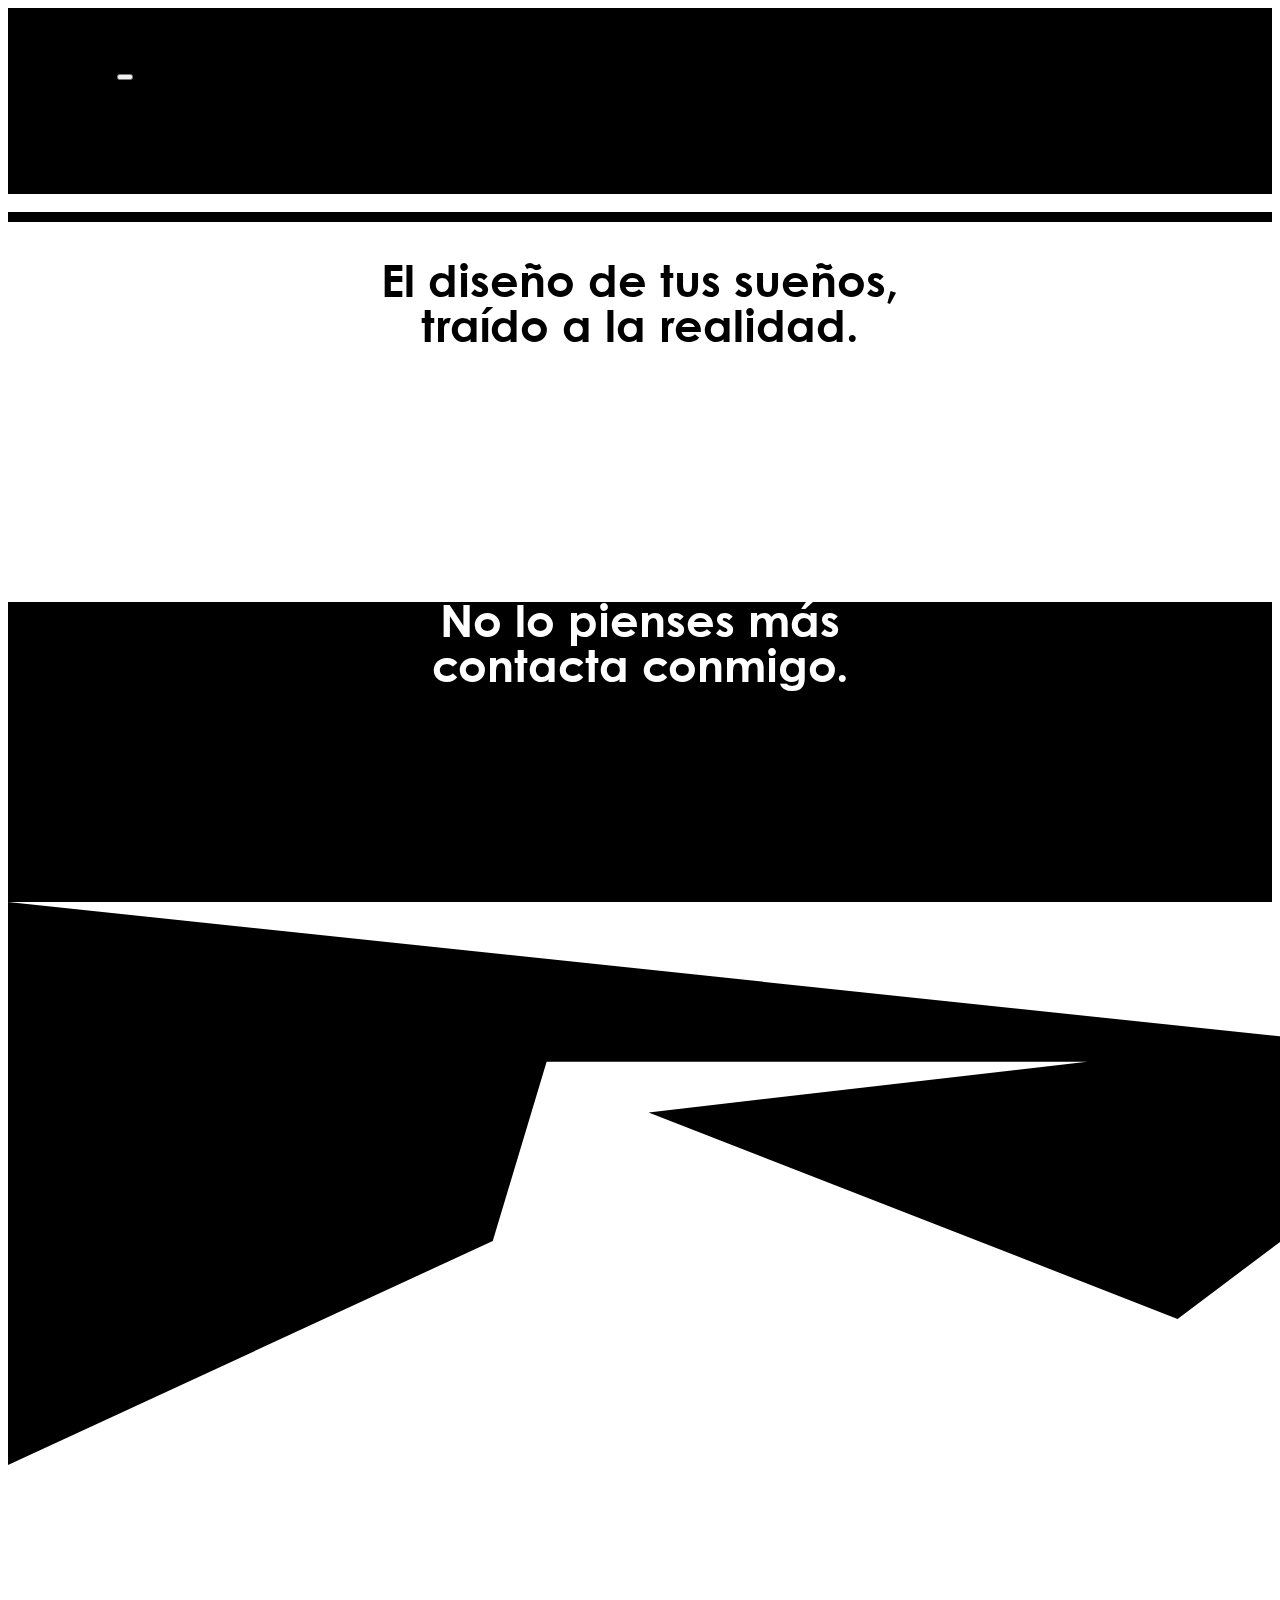
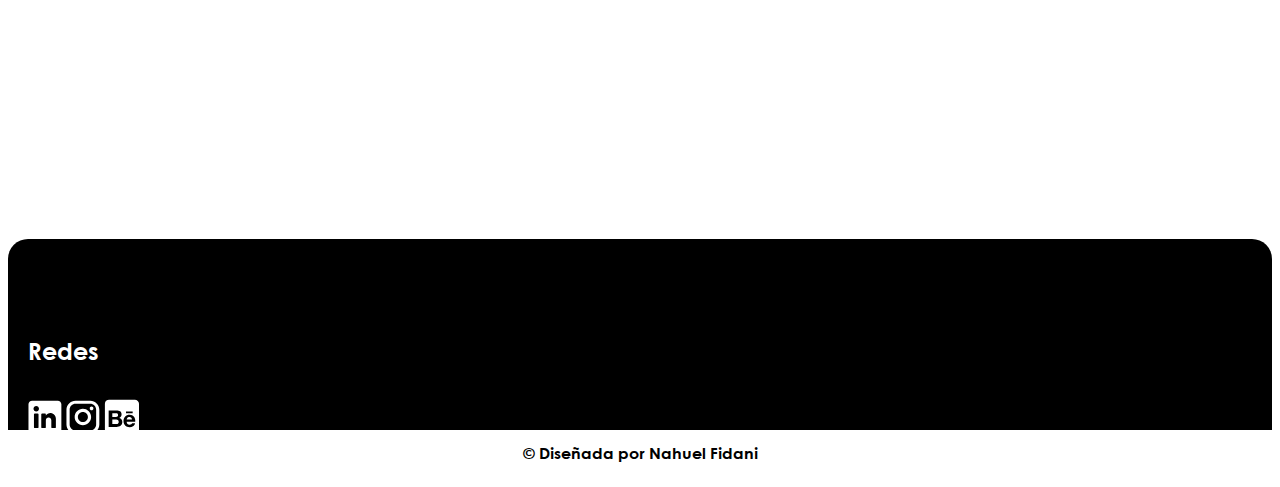
<file: index.html>
<!DOCTYPE html>
<html lang="en">
  <head>
    <meta charset="UTF-8" />
    <meta http-equiv="X-UA-Compatible" content="IE=edge" />
    <meta name="viewport" content="width=device-width, initial-scale=1.0" />
    <!-- LINK AOS -->
    <link href="https://unpkg.com/aos@2.3.1/dist/aos.css" rel="stylesheet" />
    <!-- LINK BOOSTRAP -->
    <link
      href="https://cdn.jsdelivr.net/npm/bootstrap@5.1.3/dist/css/bootstrap.min.css"
      rel="stylesheet"
      integrity="sha384-1BmE4kWBq78iYhFldvKuhfTAU6auU8tT94WrHftjDbrCEXSU1oBoqyl2QvZ6jIW3"
      crossorigin="anonymous"
    />
    <!-- LINK CSS MIO -->
    <link rel="stylesheet" href="css/style.css" />
    <!-- LINK FAVICON -->
    <link rel="icon" type="image/png" href="assets/img/favicon_nf.png" />
    <title>NF Diseños | Inicio</title>
  </head>

  <body>
    <!-- NAV+LOGO -->
    <div class="container-fluid bg-white">
      <div class="row">
        <div class="col-12 col-lg-12">
          <nav class="navbar navbar-expand-lg navbar-light bg-white">
            <div class="container-fluid">
              <a class="navbar-brand" href="#"
                ><img src="assets/img/logotiponf.svg" alt="NFLOGOTIPO"
              /></a>
              <button
                class="navbar-toggler"
                type="button"
                data-bs-toggle="collapse"
                data-bs-target="#navbarNav"
                aria-controls="navbarNav"
                aria-expanded="false"
                aria-label="Toggle navigation"
              >
                <span class="navbar-toggler-icon"></span>
              </button>
              <div class="collapse navbar-collapse" id="navbarNav">
                <ul class="navbar-nav ms-auto textcolor-dark">
                  <li class="nav-item">
                    <a class="nav-link active" aria-current="page" href="#"
                      >Inico</a
                    >
                  </li>
                  <li class="nav-item">
                    <a class="nav-link" href="pages/sobremi.html">Sobre mí</a>
                  </li>
                  <li class="nav-item">
                    <a class="nav-link" href="pages/fotografia.html"
                      >Fotografías</a
                    >
                  </li>
                  <li class="nav-item">
                    <a class="nav-link" href="pages/trabajos.html">Trabajos</a>
                  </li>
                  <li class="nav-item">
                    <a class="nav-link" href="pages/contacto.html">Contacto</a>
                  </li>
                </ul>
              </div>
            </div>
          </nav>
        </div>
      </div>
    </div>
    <div class="encabezado_barranegra"></div>

    <!-- PRIMER PARRAFO -->
    <div class="container-fluid">
      <div class="row">
        <div
          class="col-12 col-lg-12 d-flex justify-content-center align-items-center textonegrobgblaco"
        >
          <h2 data-aos="fade-up" data-aos-duration="700">
            El diseño de tus sueños,<br />
            traído a la realidad.
          </h2>
        </div>
      </div>
    </div>

    <!-- SEGUNDO PARRAFO -->
    <div class="container-fluid">
      <div class="row">
        <div
          class="col-12 col-lg-12 d-flex justify-content-center align-items-center textoblacobgnegro"
        >
          <h2 data-aos="zoom-in" data-aos-duration="800">
            No lo pienses más <br />
            contacta conmigo.
          </h2>
        </div>
      </div>
    </div>

    <!-- IMAGEN VECTOR RARO -->
    <div class="container-fluid">
      <div class="row">
        <div class="col-12 col-lg-12 p-0 mt-5">
          <img
            src="assets/img/img_vectorraro_todos.svg"
            alt="vectorraro"
            class="img-fluid w-100"
          />
        </div>
      </div>
    </div>

    <!-- TERCER PARRAFO -->
    <div class="container-fluid">
      <div class="row">
        <div
          class="col-12 col-lg-12 d-flex justify-content-center align-items-center textonegrobgblaco"
        >
          <h2 data-aos="zoom-in" data-aos-duration="800">
            Buscando proponer <br />
            miradas en el diseño web.
          </h2>
        </div>
      </div>
    </div>

    <!-- FOOTER -->
    <footer class="piecontenedor">
      <div class="pie_redescompleto">
        <div class="pie_text">
          <h4>Redes</h4>
        </div>
        <div class="pie_img_redes">
          <a
            target="_blank"
            rel="noopener noreferrer"
            href="https://www.linkedin.com/in/nahuelfidani/"
            ><img src="assets/img/icon-in.svg" alt="logo del linkedin"
          /></a>
          <a
            href="https://www.instagram.com/fidaninahuel/?hl=es"
            target="_blank"
            rel="noopener noreferrer"
            ><img src="assets/img/icon-ig.svg" alt="logo de instagram"
          /></a>
          <a
            href="https://www.behance.net/nahuelfidani"
            target="_blank"
            rel="noopener noreferrer"
            ><img src="assets/img/icon-be.svg" alt="logo de behance"
          /></a>
        </div>
        <div class="pie_copyright">
          <p>© Diseñada por Nahuel Fidani</p>
        </div>
      </div>
    </footer>

    <!-- SCRIP BOOSTRAP -->
    <script
      src="https://cdn.jsdelivr.net/npm/bootstrap@5.1.3/dist/js/bootstrap.bundle.min.js"
      integrity="sha384-ka7Sk0Gln4gmtz2MlQnikT1wXgYsOg+OMhuP+IlRH9sENBO0LRn5q+8nbTov4+1p"
      crossorigin="anonymous"
    ></script>

    <!-- SCRIPT AOS -->
    <script src="https://unpkg.com/aos@2.3.1/dist/aos.js"></script>
    <script>
      AOS.init();
    </script>
  </body>
</html>
</file>
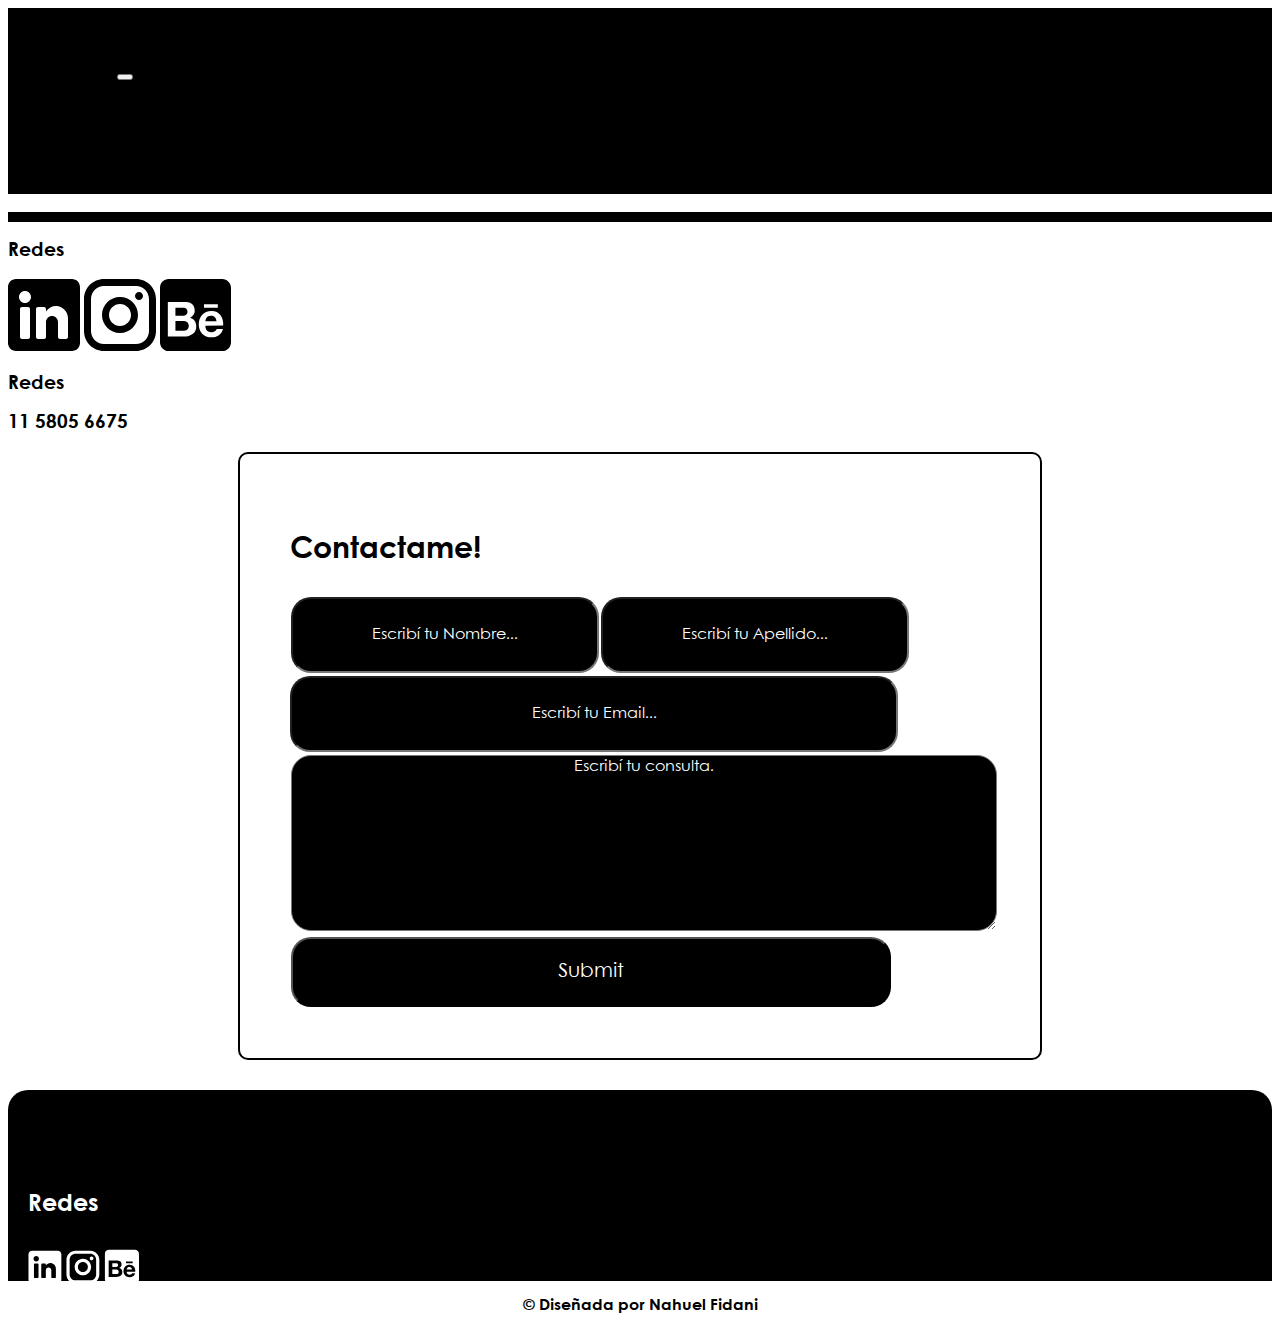
<file: pages/contacto.html>
<!DOCTYPE html>
<html lang="en">

<head>
  <meta charset="UTF-8" />
  <meta http-equiv="X-UA-Compatible" content="IE=edge" />
  <meta name="viewport" content="width=device-width, initial-scale=1.0" />
  <!-- LINK AOS -->
  <link href="https://unpkg.com/aos@2.3.1/dist/aos.css" rel="stylesheet" />
  <!-- LINK BOOSTRAP -->
  <link href="https://cdn.jsdelivr.net/npm/bootstrap@5.1.3/dist/css/bootstrap.min.css" rel="stylesheet"
    integrity="sha384-1BmE4kWBq78iYhFldvKuhfTAU6auU8tT94WrHftjDbrCEXSU1oBoqyl2QvZ6jIW3" crossorigin="anonymous" />
  <!-- LINK CSS MIO -->
  <link rel="stylesheet" href="../css/style.css" />
  <!-- LINK FAVICON -->
  <link rel="icon" type="image/png" href="../assets/img/favicon_nf.png" />
  <title>NF Diseños | Fotografías</title>
</head>

<body>
  <!-- NAV+LOGO -->
  <div class="container-fluid bg-white">
    <div class="row">
      <div class="col-12 col-lg-12">
        <nav class="navbar navbar-expand-lg navbar-light bg-white">
          <div class="container-fluid">
            <a class="navbar-brand" href="#"><img src="../assets/img/logotiponf.svg" alt="NFLOGOTIPO" /></a>
            <button class="navbar-toggler" type="button" data-bs-toggle="collapse" data-bs-target="#navbarNav"
              aria-controls="navbarNav" aria-expanded="false" aria-label="Toggle navigation">
              <span class="navbar-toggler-icon"></span>
            </button>
            <div class="collapse navbar-collapse" id="navbarNav">
              <ul class="navbar-nav ms-auto textcolor-dark">
                <li class="nav-item">
                  <a class="nav-link" aria-current="page" href="../index.html">Inico</a>
                </li>
                <li class="nav-item">
                  <a class="nav-link" href="../pages/sobremi.html">Sobre mí</a>
                </li>
                <li class="nav-item">
                  <a class="nav-link" href="../pages/fotografia.html">Fotografías</a>
                </li>
                <li class="nav-item">
                  <a class="nav-link" href="../pages/trabajos.html">Trabajos</a>
                </li>
                <li class="nav-item">
                  <a class="nav-link active" href="#">Contacto</a>
                </li>
              </ul>
            </div>
          </div>
        </nav>
      </div>
    </div>
  </div>
  <div class="encabezado_barranegra"></div>

  <!-- TITULO + SEGUNDA IMAGEN -->
  <div class="container-fluid tituloimg mb-4 mt-4">
    <div class="row">
      <div class="col-12 col-lg-5 d-flex flex-column justify-content-start align-items-start">
        <h3>Redes</h3>
        <div class="col-12 col-lg-5 d-flex justify-content-start align-items-">
          <a target="_blank" rel="noopener noreferrer" href="https://www.linkedin.com/in/nahuelfidani/"><img
              src="../assets/img/icon-in-black.svg" alt="logo del linkedin" /></a>
          <a href="https://www.instagram.com/fidaninahuel/?hl=es" target="_blank" rel="noopener noreferrer"><img
              src="../assets/img/icon-ig-black.svg" alt="logo de instagram" /></a>
          <a href="https://www.behance.net/nahuelfidani" target="_blank" rel="noopener noreferrer"><img
              src="../assets/img/icon-be-black.svg" alt="logo de behance" /></a>

        </div>
      </div>
    </div>
  </div>

  <!-- TITULO + NUMERO TELEFONO -->
  <div class="container-fluid tituloimg mb-4 mt-4">
    <div class="row">
      <div class="col-12 col-lg-5 d-flex flex-column justify-content-start align-items-start">
        <h3>Redes</h3>
        <div class="col-12 col-lg-5 d-flex justify-content-start align-items-">
          <h3>11 5805 6675
          </h3>
        </div>
      </div>
    </div>
  </div>


  <div class="col-12 col-lg-12 d-flex flex-column justify-content-center align-items-center">
    <div class="caja_form">
      <form action="">
        <h3>Contactame!</h3>
        <div class="caja_nombre_apellido">
          <input id="nombre" type="text" class="controles_in" placeholder="Escribí tu Nombre..." />

          <input type="text" class="controles_in" placeholder="Escribí tu Apellido..." />
        </div>

        <div class="email_caja">
          <input type="email" class="controles_on" placeholder="Escribí tu Email..." />
        </div>
        <label for="#">
          <textarea name="" id="" cols="63" rows="10" placeholder="Escribí tu consulta."></textarea>
        </label>

        <input class="submit_imput" type="submit" />
      </form>
    </div>
  </div>

  <!-- FOOTER -->
  <footer class="piecontenedor">
    <div class="pie_redescompleto">
      <div class="pie_text">
        <h4>Redes</h4>
      </div>
      <div class="pie_img_redes">
        <a target="_blank" rel="noopener noreferrer" href="https://www.linkedin.com/in/nahuelfidani/"><img
            src="../assets/img/icon-in.svg" alt="logo del linkedin" /></a>
        <a href="https://www.instagram.com/fidaninahuel/?hl=es" target="_blank" rel="noopener noreferrer"><img
            src="../assets/img/icon-ig.svg" alt="logo de instagram" /></a>
        <a href="https://www.behance.net/nahuelfidani" target="_blank" rel="noopener noreferrer"><img
            src="../assets/img/icon-be.svg" alt="logo de behance" /></a>
      </div>
      <div class="pie_copyright">
        <p>© Diseñada por Nahuel Fidani</p>
      </div>
    </div>
  </footer>

  <!-- SCRIP BOOSTRAP -->
  <script src="https://cdn.jsdelivr.net/npm/bootstrap@5.1.3/dist/js/bootstrap.bundle.min.js"
    integrity="sha384-ka7Sk0Gln4gmtz2MlQnikT1wXgYsOg+OMhuP+IlRH9sENBO0LRn5q+8nbTov4+1p"
    crossorigin="anonymous"></script>

  <!-- SCRIPT AOS -->
  <script src="https://unpkg.com/aos@2.3.1/dist/aos.js"></script>
  <script>
    AOS.init();
  </script>
</body>

</html>
</file>
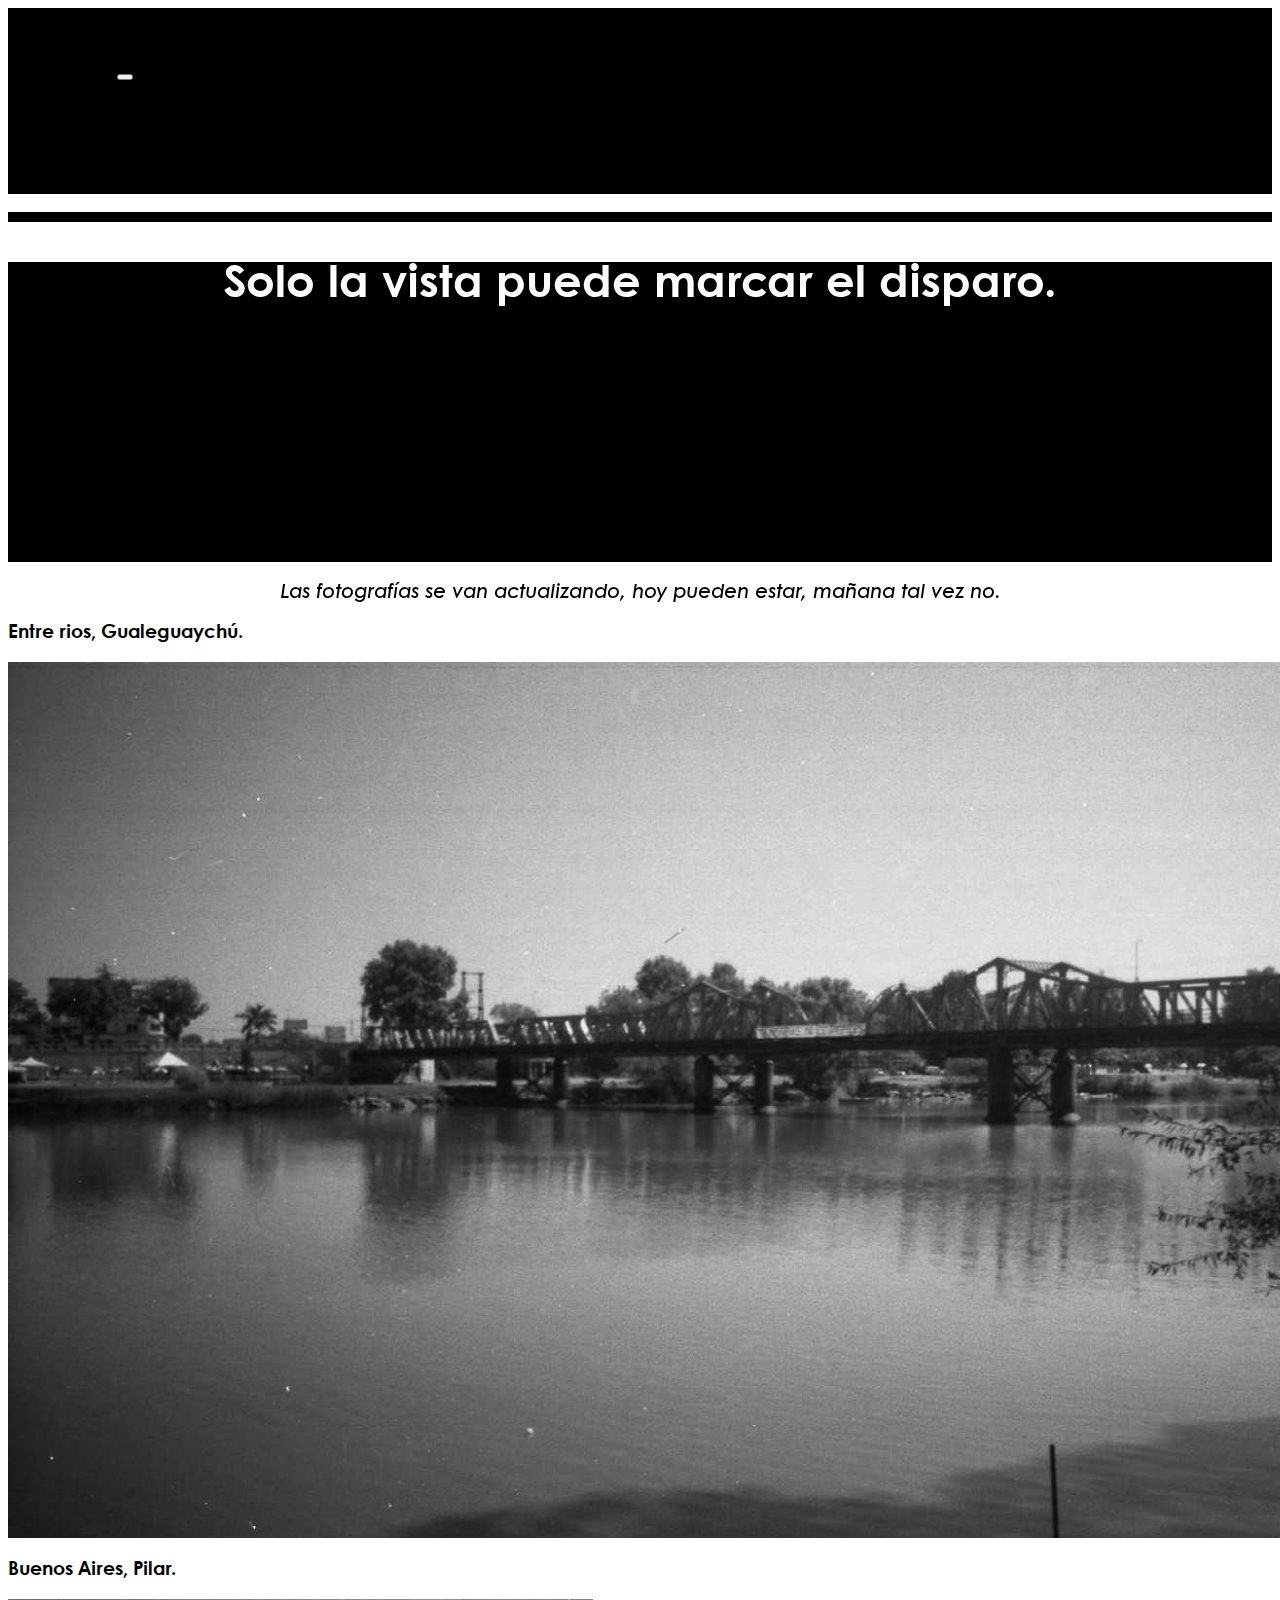
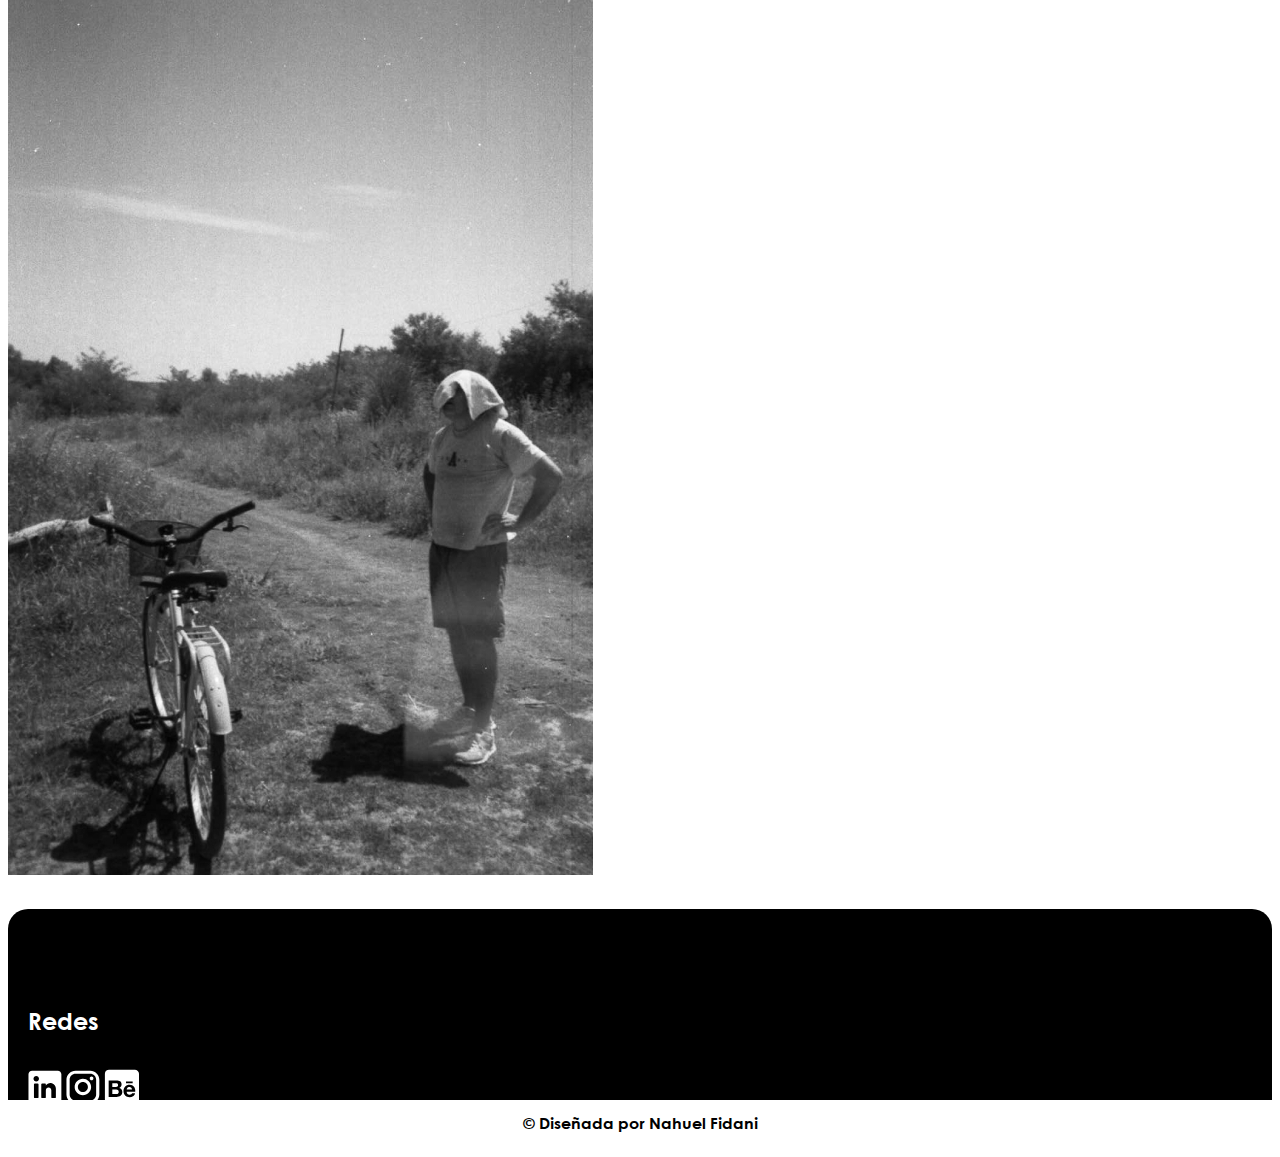
<file: pages/fotografia.html>
<!DOCTYPE html>
<html lang="en">
  <head>
    <meta charset="UTF-8" />
    <meta http-equiv="X-UA-Compatible" content="IE=edge" />
    <meta name="viewport" content="width=device-width, initial-scale=1.0" />
    <!-- LINK AOS -->
    <link href="https://unpkg.com/aos@2.3.1/dist/aos.css" rel="stylesheet" />
    <!-- LINK BOOSTRAP -->
    <link
      href="https://cdn.jsdelivr.net/npm/bootstrap@5.1.3/dist/css/bootstrap.min.css"
      rel="stylesheet"
      integrity="sha384-1BmE4kWBq78iYhFldvKuhfTAU6auU8tT94WrHftjDbrCEXSU1oBoqyl2QvZ6jIW3"
      crossorigin="anonymous"
    />
    <!-- LINK CSS MIO -->
    <link rel="stylesheet" href="../css/style.css" />
    <!-- LINK FAVICON -->
    <link rel="icon" type="image/png" href="../assets/img/favicon_nf.png" />
    <title>NF Diseños | Fotografías</title>
  </head>

  <body>
    <!-- NAV+LOGO -->
    <div class="container-fluid bg-white">
      <div class="row">
        <div class="col-12 col-lg-12">
          <nav class="navbar navbar-expand-lg navbar-light bg-white">
            <div class="container-fluid">
              <a class="navbar-brand" href="#"
                ><img src="../assets/img/logotiponf.svg" alt="NFLOGOTIPO"
              /></a>
              <button
                class="navbar-toggler"
                type="button"
                data-bs-toggle="collapse"
                data-bs-target="#navbarNav"
                aria-controls="navbarNav"
                aria-expanded="false"
                aria-label="Toggle navigation"
              >
                <span class="navbar-toggler-icon"></span>
              </button>
              <div class="collapse navbar-collapse" id="navbarNav">
                <ul class="navbar-nav ms-auto textcolor-dark">
                  <li class="nav-item">
                    <a class="nav-link" aria-current="page" href="../index.html"
                      >Inico</a
                    >
                  </li>
                  <li class="nav-item">
                    <a class="nav-link" href="../pages/sobremi.html"
                      >Sobre mí</a
                    >
                  </li>
                  <li class="nav-item">
                    <a class="nav-link active" href="#">Fotografías</a>
                  </li>
                  <li class="nav-item">
                    <a class="nav-link" href="../pages/trabajos.html"
                      >Trabajos</a
                    >
                  </li>
                  <li class="nav-item">
                    <a class="nav-link" href="../pages/contacto.html"
                      >Contacto</a
                    >
                  </li>
                </ul>
              </div>
            </div>
          </nav>
        </div>
      </div>
    </div>
    <div class="encabezado_barranegra"></div>

    <!-- PRIMER PARRAFO -->
    <div class="container-fluid pt-4">
      <div class="row">
        <div
          class="col-12 col-lg-12 d-flex justify-content-center align-items-center textoblacobgnegro"
        >
          <h2
            data-aos="fade-zoom-in"
            ata-aos-easing="ease-in-back"
            data-aos-delay="300"
            data-aos-offset="0"
          >
            Solo la vista puede marcar el disparo.
          </h2>
        </div>
      </div>
    </div>

    <!-- SEGUNDO PARRAFO -->
    <div class="container-fluid">
      <div class="row">
        <div
          class="col-12 col-lg-12 d-flex justify-content-center align-items-center parraforegular"
        >
          <p
            class="text-center pt-4"
            data-aos="fade-up"
            data-aos-duration="600"
          >
            Las fotografías se van actualizando, hoy pueden estar, mañana tal
            vez no.
          </p>
        </div>
      </div>
    </div>

    <!-- TITULO + PRIMERA IMAGEN -->
    <div class="container-fluid tituloimg mb-4 mt-4">
      <div class="row">
        <div
          class="col-12 col-lg-12 d-flex flex-column justify-content-start align-items-start"
        >
          <h3>Entre rios, Gualeguaychú.</h3>
          <div
            class="col-12 col-lg-12 d-flex flex-column justify-content-center align-items-center"
          >
            <img
              src="../assets/img/img-foto1.jpg"
              alt="Entre rios, Gualeguaychú"
              class="img-fluid"
            />
          </div>
        </div>
      </div>
    </div>

    <!-- TITULO + SEGUNDA IMAGEN -->
    <div class="container-fluid tituloimg mb-4 mt-4">
      <div class="row">
        <div
          class="col-12 col-lg-12 d-flex flex-column justify-content-start align-items-start"
        >
          <h3>Buenos Aires, Pilar.</h3>
          <div
            class="col-12 col-lg-12 d-flex flex-column justify-content-center align-items-center"
          >
            <img
              src="../assets/img/img-foto2.jpg"
              alt="Buenos Aires, Pilar"
              class="img-fluid"
            />
          </div>
        </div>
      </div>
    </div>

    <!-- FOOTER -->
    <footer class="piecontenedor">
      <div class="pie_redescompleto">
        <div class="pie_text">
          <h4>Redes</h4>
        </div>
        <div class="pie_img_redes">
          <a
            target="_blank"
            rel="noopener noreferrer"
            href="https://www.linkedin.com/in/nahuelfidani/"
            ><img src="../assets/img/icon-in.svg" alt="logo del linkedin"
          /></a>
          <a
            href="https://www.instagram.com/fidaninahuel/?hl=es"
            target="_blank"
            rel="noopener noreferrer"
            ><img src="../assets/img/icon-ig.svg" alt="logo de instagram"
          /></a>
          <a
            href="https://www.behance.net/nahuelfidani"
            target="_blank"
            rel="noopener noreferrer"
            ><img src="../assets/img/icon-be.svg" alt="logo de behance"
          /></a>
        </div>
        <div class="pie_copyright">
          <p>© Diseñada por Nahuel Fidani</p>
        </div>
      </div>
    </footer>

    <!-- SCRIP BOOSTRAP -->
    <script
      src="https://cdn.jsdelivr.net/npm/bootstrap@5.1.3/dist/js/bootstrap.bundle.min.js"
      integrity="sha384-ka7Sk0Gln4gmtz2MlQnikT1wXgYsOg+OMhuP+IlRH9sENBO0LRn5q+8nbTov4+1p"
      crossorigin="anonymous"
    ></script>

    <!-- SCRIPT AOS -->
    <script src="https://unpkg.com/aos@2.3.1/dist/aos.js"></script>
    <script>
      AOS.init();
    </script>
  </body>
</html>
</file>
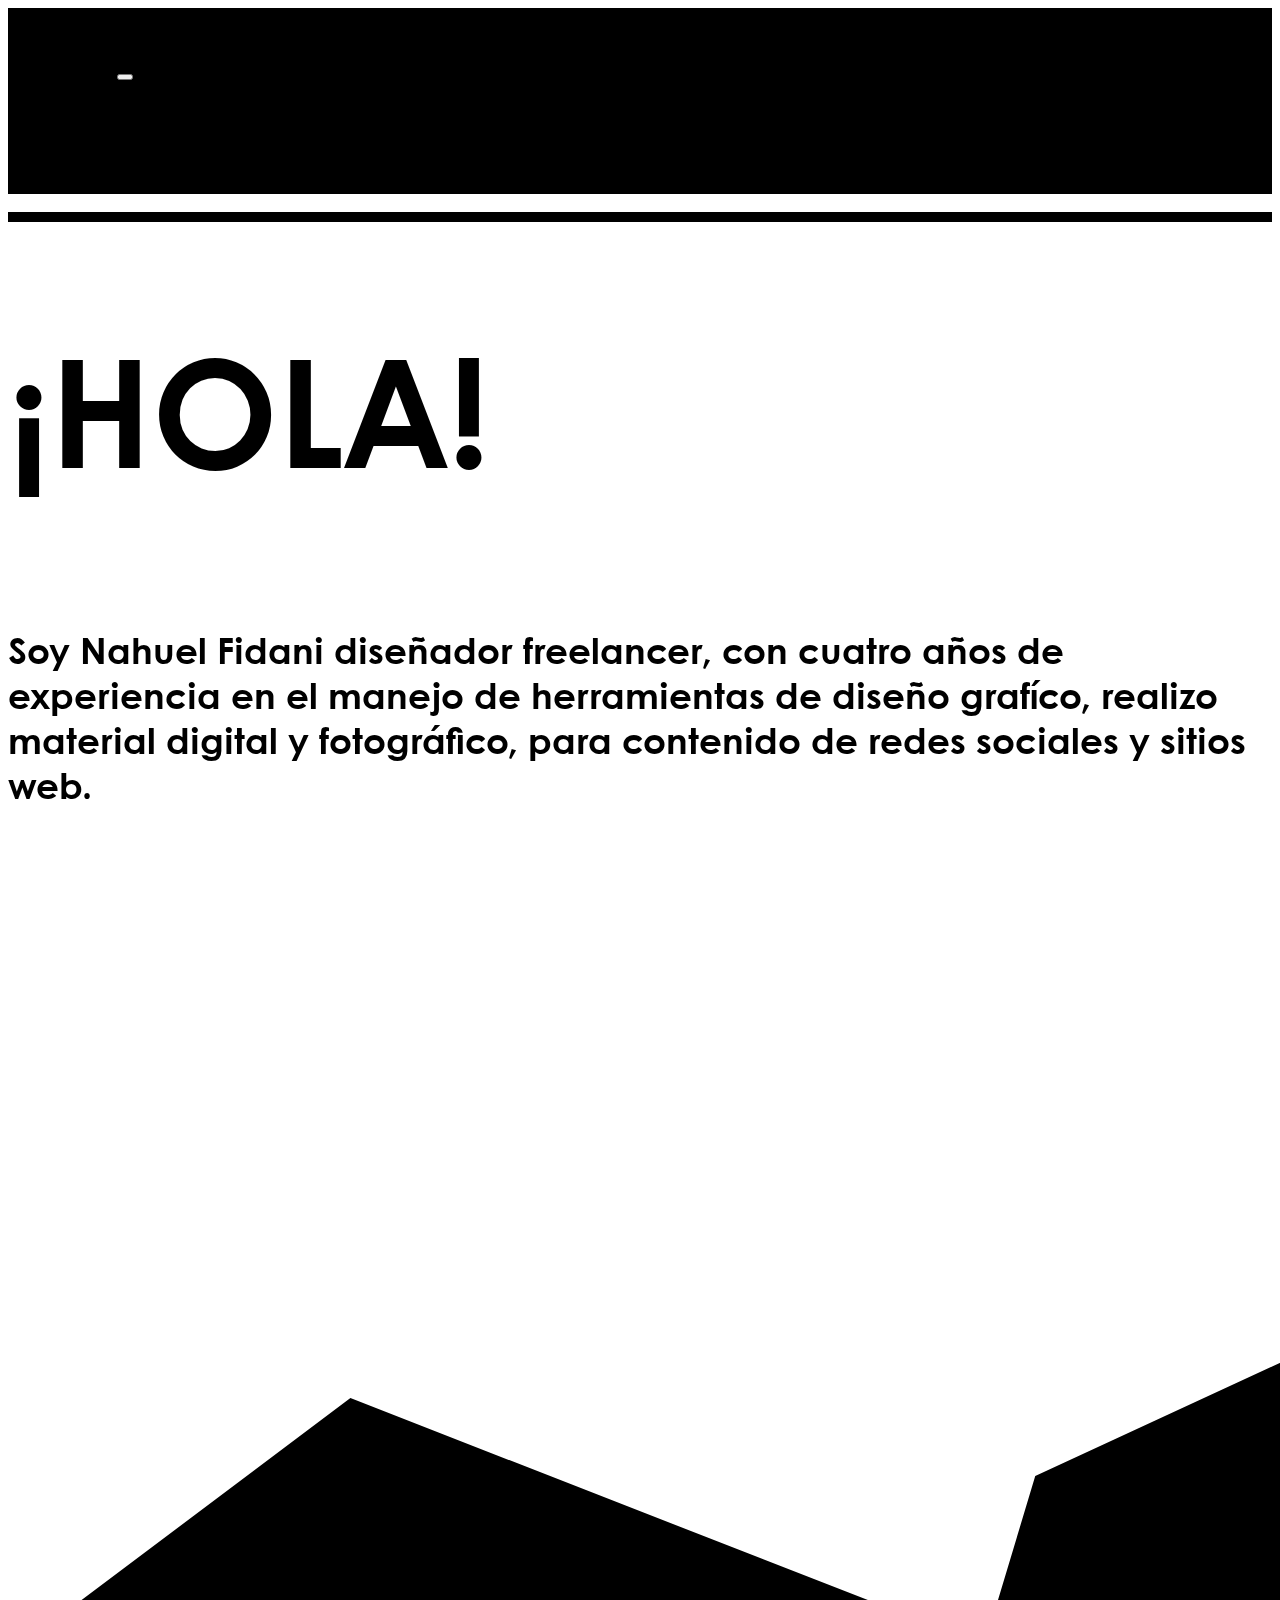
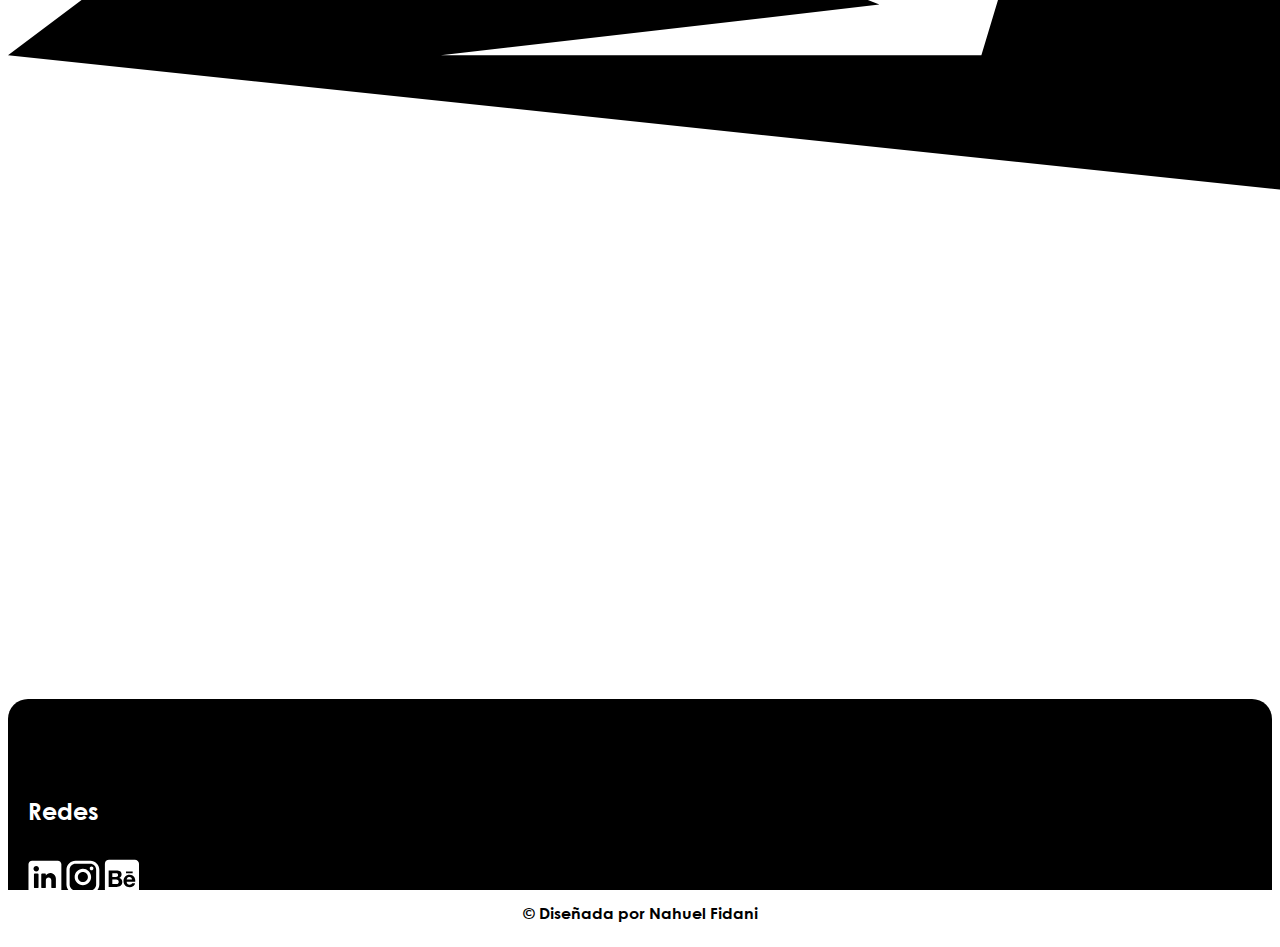
<file: pages/sobremi.html>
<!DOCTYPE html>
<html lang="en">
  <head>
    <meta charset="UTF-8" />
    <meta http-equiv="X-UA-Compatible" content="IE=edge" />
    <meta name="viewport" content="width=device-width, initial-scale=1.0" />
    <!-- LINK AOS -->
    <link href="https://unpkg.com/aos@2.3.1/dist/aos.css" rel="stylesheet" />
    <!-- LINK BOOSTRAP -->
    <link
      href="https://cdn.jsdelivr.net/npm/bootstrap@5.1.3/dist/css/bootstrap.min.css"
      rel="stylesheet"
      integrity="sha384-1BmE4kWBq78iYhFldvKuhfTAU6auU8tT94WrHftjDbrCEXSU1oBoqyl2QvZ6jIW3"
      crossorigin="anonymous"
    />
    <!-- LINK CSS MIO -->
    <link rel="stylesheet" href="../css/style.css" />
    <!-- LINK FAVICON -->
    <link rel="icon" type="image/png" href="../assets/img/favicon_nf.png" />
    <title>NF Diseños | Sobre mí</title>
  </head>

  <body>
    <!-- NAV+LOGO -->
    <div class="container-fluid bg-white">
      <div class="row">
        <div class="col-12 col-lg-12">
          <nav class="navbar navbar-expand-lg navbar-light bg-white">
            <div class="container-fluid">
              <a class="navbar-brand" href="#"
                ><img src="../assets/img/logotiponf.svg" alt="NFLOGOTIPO"
              /></a>
              <button
                class="navbar-toggler"
                type="button"
                data-bs-toggle="collapse"
                data-bs-target="#navbarNav"
                aria-controls="navbarNav"
                aria-expanded="false"
                aria-label="Toggle navigation"
              >
                <span class="navbar-toggler-icon"></span>
              </button>
              <div class="collapse navbar-collapse" id="navbarNav">
                <ul class="navbar-nav ms-auto textcolor-dark">
                  <li class="nav-item">
                    <a class="nav-link" aria-current="page" href="../index.html"
                      >Inico</a
                    >
                  </li>
                  <li class="nav-item">
                    <a class="nav-link active" href="#">Sobre mí</a>
                  </li>
                  <li class="nav-item">
                    <a class="nav-link" href="../pages/fotografia.html"
                      >Fotografías</a
                    >
                  </li>
                  <li class="nav-item">
                    <a class="nav-link" href="../pages/trabajos.html"
                      >Trabajos</a
                    >
                  </li>
                  <li class="nav-item">
                    <a class="nav-link" href="../pages/contacto.html"
                      >Contacto</a
                    >
                  </li>
                </ul>
              </div>
            </div>
          </nav>
        </div>
      </div>
    </div>
    <div class="encabezado_barranegra"></div>

    <!-- PRIMER PARRAFO Y IMAGEN PERFIL -->
    <div class="container-fluid">
      <div class="row">
        <div
          class="col-12 col-lg-6 d-flex flex-column justify-content-end align-items-end col align-self-start ps-5 parrafonegroperfil"
        >
          <h2 data-aos="fade-left" data-aos-duration="300">¡HOLA!</h2>
          <p class="text-end" data-aos="fade-right" data-aos-duration="500">
            Soy Nahuel Fidani diseñador freelancer, con cuatro años de
            experiencia en el manejo de herramientas de diseño grafíco, realizo
            material digital y fotográfico, para contenido de redes sociales y
            sitios web.
          </p>
        </div>

        <div
          class="col-12 col-lg-6 d-flex justify-content-center align-items-center parrafonegroperfil"
        >
          <img
            src="../assets/img/img_tipo_fachero.png"
            alt="imagen de perfil"
            data-aos="fade-up"
            class="img-fluid pl-3"
          />
        </div>
      </div>
    </div>

    <!-- IMAGEN VECTOR RARO -->
    <div class="container-fluid">
      <div class="row">
        <div
          class="col-12 col-lg-12 d-flex justify-content-end align-items-end p-0"
        >
          <img
            src="../assets/img/img_vectorraro_todos_izq.svg"
            alt="vectorraro"
            class="img-fluid w-100"
          />
        </div>
      </div>
    </div>

    <!-- SEGUNDO PARRAFO -->
    <div class="container-fluid mb-4 mt-4">
      <div class="row">
        <div
          class="col-12 col-lg-12 d-flex justify-content-center align-items-center textonegrobgblaco"
        >
          <h2 data-aos="fade-up" data-aos-duration="700">
            Fanatico de la fotografía y de la cultura japonesa, te invito a
            pasar a mi pagina de fotografía. Donde hablo de porque la realizo y
            que senti ese momento al fotear.
          </h2>
        </div>
      </div>
    </div>

    <!-- BOTON -->
    <div class="container-fluid">
      <div class="row">
        <div
          class="cuerpo_boton_completo col-12 col-lg-12 d-flex justify-content-center align-items-center"
          data-aos="zoom-in-up"
        >
          <div class="solo_boton">
            <a href="fotografias.html"
              ><button>
                <img
                  src="../assets/img/icon-octurador.svg"
                  alt="obturador de camara logo"
                />¡Las fotos estan acá!
              </button></a
            >
          </div>
        </div>
      </div>
    </div>

    <!-- FOOTER -->
    <footer class="piecontenedor">
      <div class="pie_redescompleto">
        <div class="pie_text">
          <h4>Redes</h4>
        </div>
        <div class="pie_img_redes">
          <a
            target="_blank"
            rel="noopener noreferrer"
            href="https://www.linkedin.com/in/nahuelfidani/"
            ><img src="../assets/img/icon-in.svg" alt="logo del linkedin"
          /></a>
          <a
            href="https://www.instagram.com/fidaninahuel/?hl=es"
            target="_blank"
            rel="noopener noreferrer"
            ><img src="../assets/img/icon-ig.svg" alt="logo de instagram"
          /></a>
          <a
            href="https://www.behance.net/nahuelfidani"
            target="_blank"
            rel="noopener noreferrer"
            ><img src="../assets/img/icon-be.svg" alt="logo de behance"
          /></a>
        </div>
        <div class="pie_copyright">
          <p>© Diseñada por Nahuel Fidani</p>
        </div>
      </div>
    </footer>

    <!-- SCRIP BOOSTRAP -->
    <script
      src="https://cdn.jsdelivr.net/npm/bootstrap@5.1.3/dist/js/bootstrap.bundle.min.js"
      integrity="sha384-ka7Sk0Gln4gmtz2MlQnikT1wXgYsOg+OMhuP+IlRH9sENBO0LRn5q+8nbTov4+1p"
      crossorigin="anonymous"
    ></script>

    <!-- SCRIPT AOS -->
    <script src="https://unpkg.com/aos@2.3.1/dist/aos.js"></script>
    <script>
      AOS.init();
    </script>
  </body>
</html>
</file>
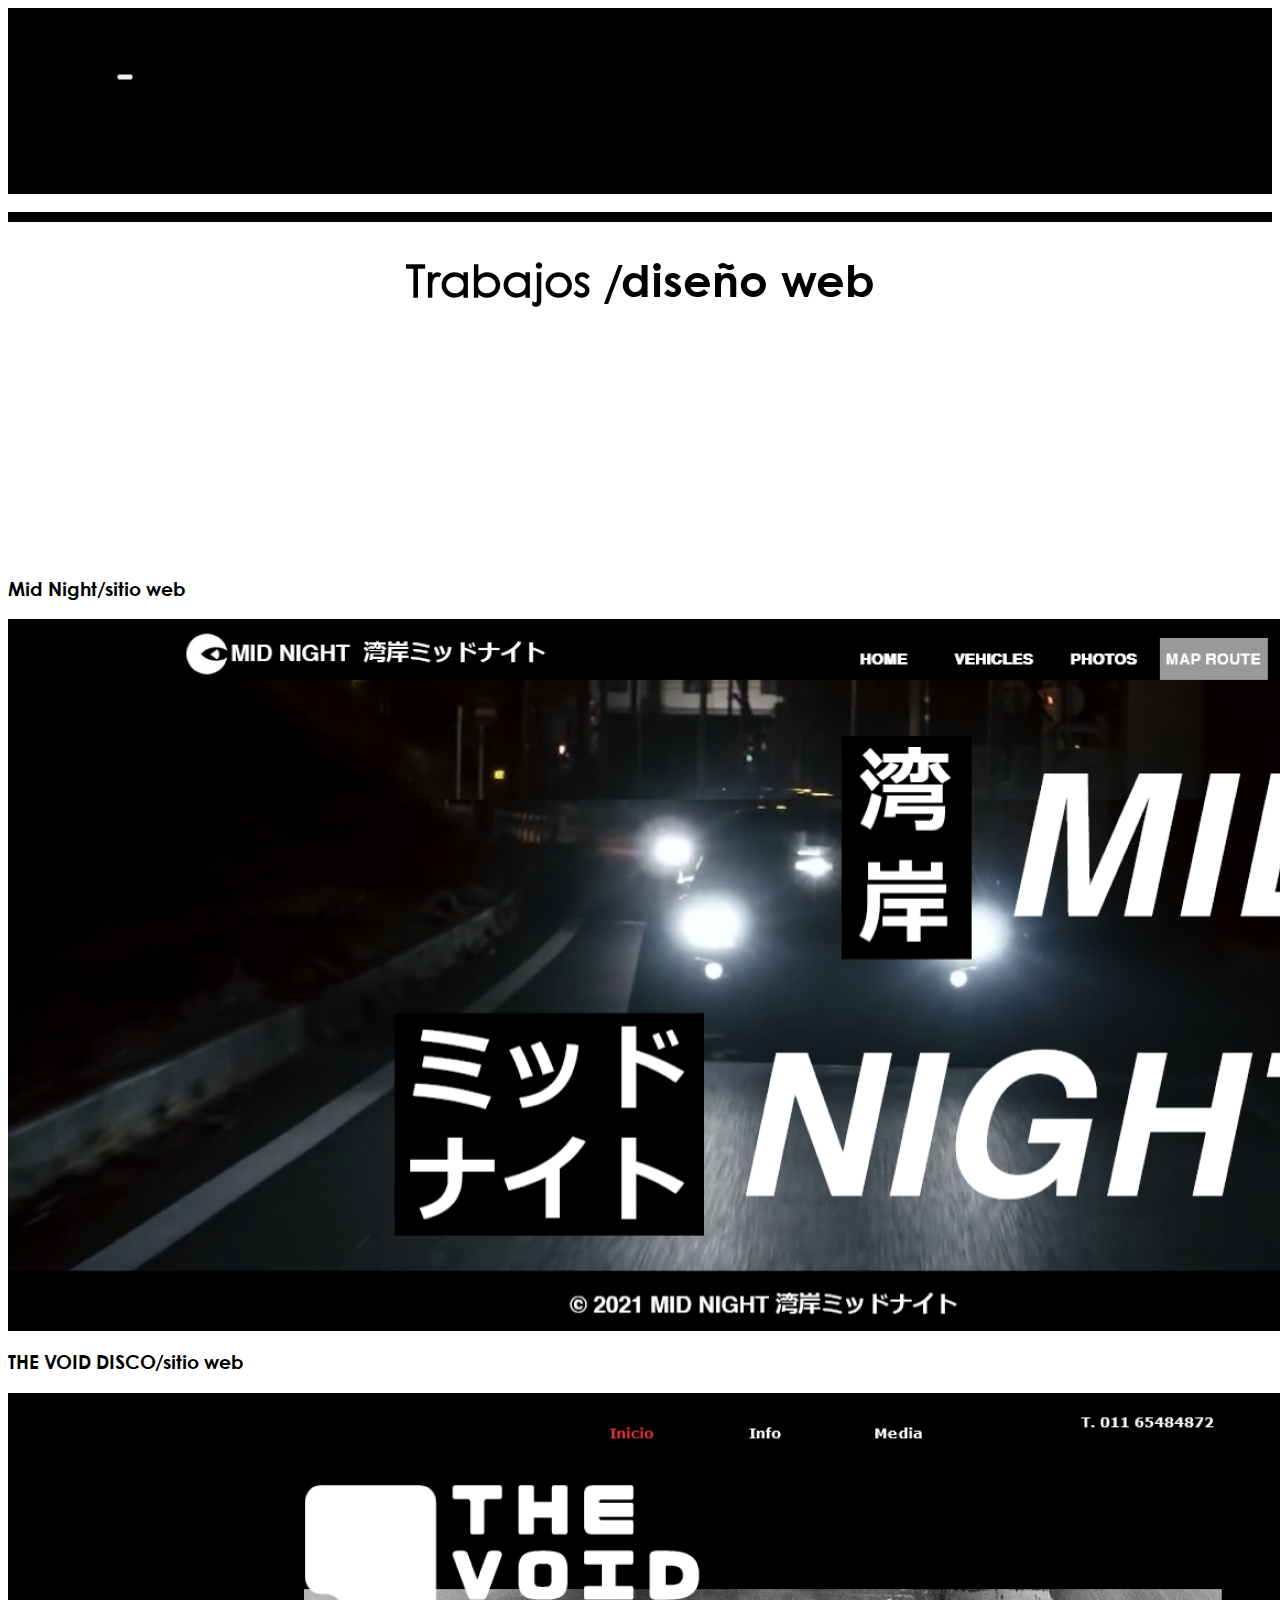
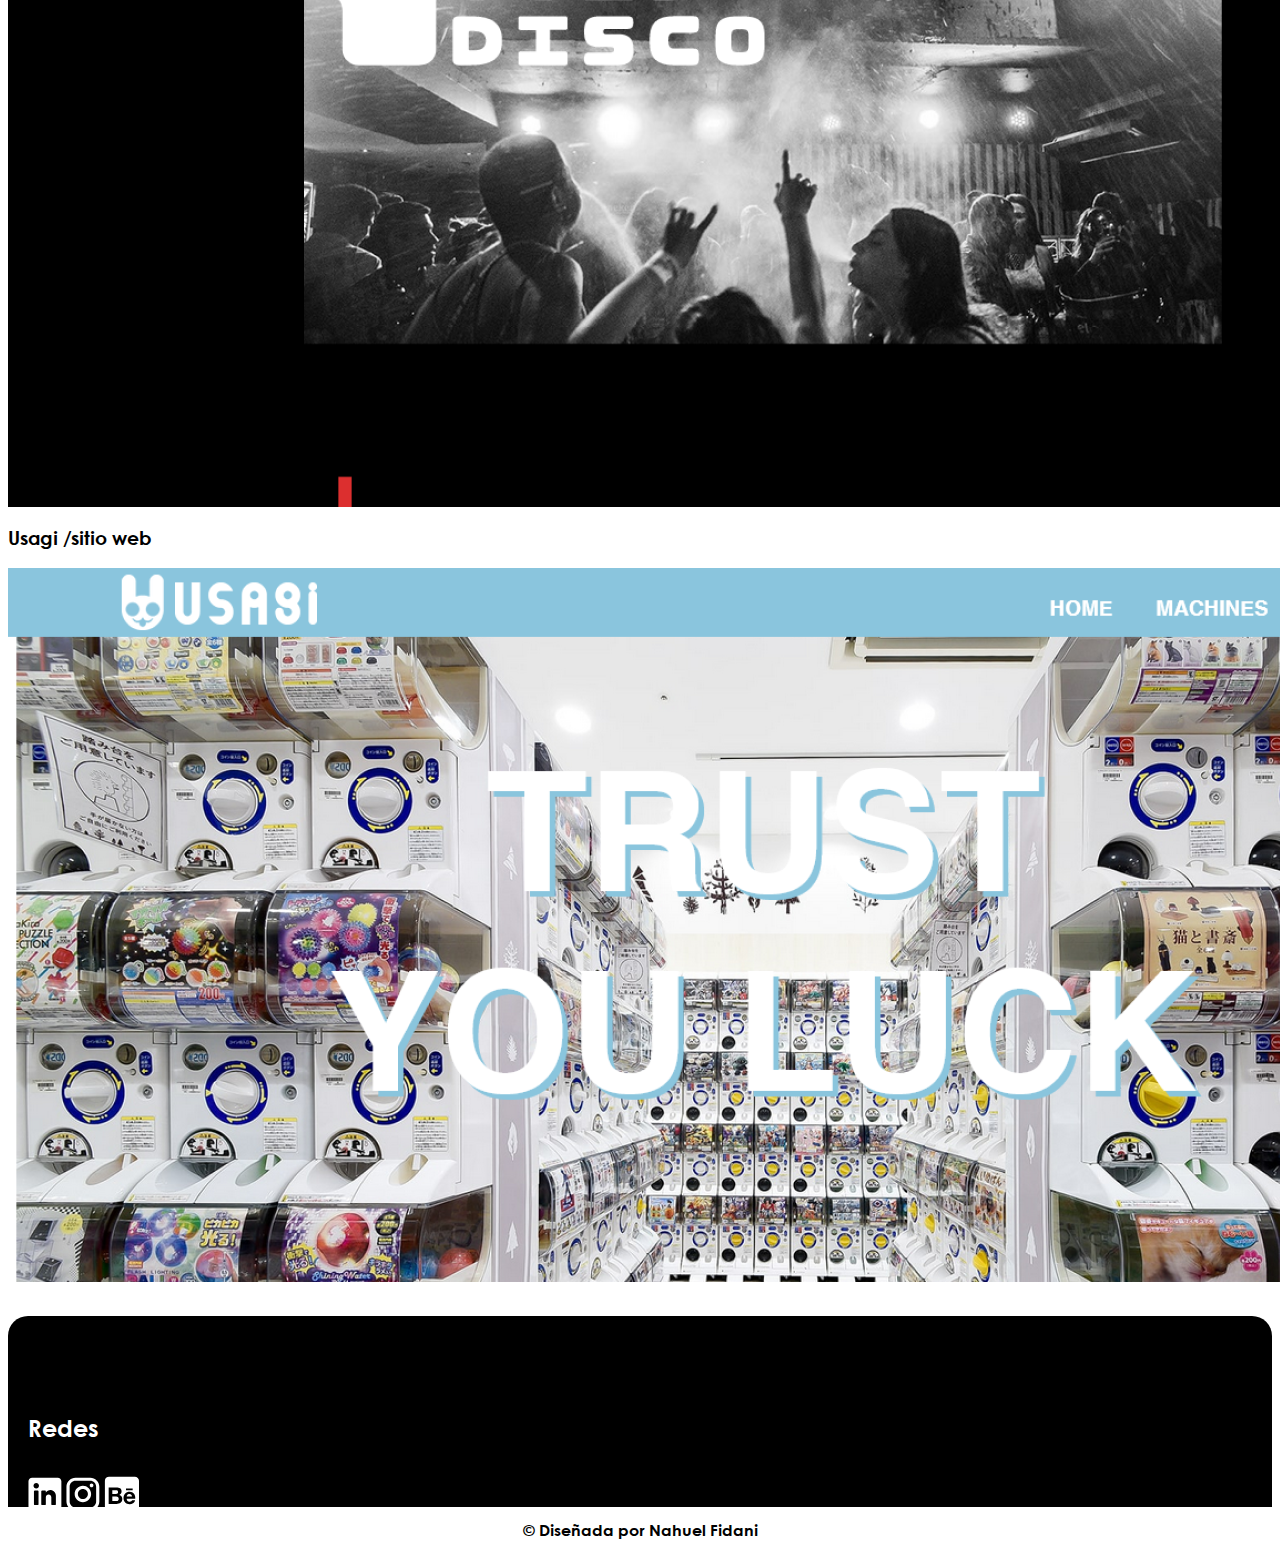
<file: pages/trabajos.html>
<!DOCTYPE html>
<html lang="en">

<head>
  <meta charset="UTF-8" />
  <meta http-equiv="X-UA-Compatible" content="IE=edge" />
  <meta name="viewport" content="width=device-width, initial-scale=1.0" />
  <!-- LINK AOS -->
  <link href="https://unpkg.com/aos@2.3.1/dist/aos.css" rel="stylesheet" />
  <!-- LINK BOOSTRAP -->
  <link href="https://cdn.jsdelivr.net/npm/bootstrap@5.1.3/dist/css/bootstrap.min.css" rel="stylesheet"
    integrity="sha384-1BmE4kWBq78iYhFldvKuhfTAU6auU8tT94WrHftjDbrCEXSU1oBoqyl2QvZ6jIW3" crossorigin="anonymous" />
  <!-- LINK CSS MIO -->
  <link rel="stylesheet" href="../css/style.css" />
  <!-- LINK FAVICON -->
  <link rel="icon" type="image/png" href="../assets/img/favicon_nf.png" />
  <title>NF Diseños | Fotografías</title>
</head>

<body>
  <!-- NAV+LOGO -->
  <div class="container-fluid bg-white">
    <div class="row">
      <div class="col-12 col-lg-12">
        <nav class="navbar navbar-expand-lg navbar-light bg-white">
          <div class="container-fluid">
            <a class="navbar-brand" href="#"><img src="../assets/img/logotiponf.svg" alt="NFLOGOTIPO" /></a>
            <button class="navbar-toggler" type="button" data-bs-toggle="collapse" data-bs-target="#navbarNav"
              aria-controls="navbarNav" aria-expanded="false" aria-label="Toggle navigation">
              <span class="navbar-toggler-icon"></span>
            </button>
            <div class="collapse navbar-collapse" id="navbarNav">
              <ul class="navbar-nav ms-auto textcolor-dark">
                <li class="nav-item">
                  <a class="nav-link" aria-current="page" href="../index.html">Inico</a>
                </li>
                <li class="nav-item">
                  <a class="nav-link" href="../pages/sobremi.html">Sobre mí</a>
                </li>
                <li class="nav-item">
                  <a class="nav-link" href="../pages/fotografia.html">Fotografías</a>
                </li>
                <li class="nav-item">
                  <a class="nav-link active" href="#">Trabajos</a>
                </li>
                <li class="nav-item">
                  <a class="nav-link" href="../pages/contacto.html">Contacto</a>
                </li>
              </ul>
            </div>
          </div>
        </nav>
      </div>
    </div>
  </div>
  <div class="encabezado_barranegra"></div>

  <!-- PRIMER PARRAFO -->
  <div class="container-fluid">
    <div class="row">
      <div class="col-12 col-lg-12 d-flex justify-content-center align-items-center textonegrobgblaco">
        <h2 data-aos="fade-up" data-aos-duration="700">
          <span class="regular_trabajos">Trabajos</span> /diseño web
        </h2>
      </div>
    </div>
  </div>

  <!-- TITULO + PRIMERA IMAGEN -->
  <div class="container-fluid tituloimg mb-4 mt-4">
    <div class="row">
      <div class="col-12 col-lg-12 d-flex flex-column justify-content-start align-items-start">
        <h3>Mid Night/sitio web</h3>
        <div class="col-12 col-lg-12 d-flex flex-column justify-content-center align-items-center">
          <img src="../assets/img/web-trabajo1.jpg" alt="Mid Night/sitio web" class="img-fluid" />
        </div>
      </div>
    </div>
  </div>

  <!-- TITULO + SEGUNDA IMAGEN -->
  <div class="container-fluid tituloimg mb-4 mt-4">
    <div class="row">
      <div class="col-12 col-lg-12 d-flex flex-column justify-content-start align-items-start">
        <h3>THE VOID DISCO/sitio web</h3>
        <div class="col-12 col-lg-12 d-flex flex-column justify-content-center align-items-center">
          <img src="../assets/img/web-trabajo2.jpg" alt="THE VOID DISCO/sitio web" class="img-fluid" />
        </div>
      </div>
    </div>
  </div>

  <!-- TITULO + TECERA IMAGEN -->
  <div class="container-fluid tituloimg mb-4 mt-4">
    <div class="row">
      <div class="col-12 col-lg-12 d-flex flex-column justify-content-start align-items-start">
        <h3>Usagi /sitio web</h3>
        <div class="col-12 col-lg-12 d-flex flex-column justify-content-center align-items-center">
          <img src="../assets/img/web-trabajo3.jpg" alt="Usagi /sitio web" class="img-fluid" />
        </div>
      </div>
    </div>
  </div>


  <!-- FOOTER -->
  <footer class="piecontenedor">
    <div class="pie_redescompleto">
      <div class="pie_text">
        <h4>Redes</h4>
      </div>
      <div class="pie_img_redes">
        <a target="_blank" rel="noopener noreferrer" href="https://www.linkedin.com/in/nahuelfidani/"><img
            src="../assets/img/icon-in.svg" alt="logo del linkedin" /></a>
        <a href="https://www.instagram.com/fidaninahuel/?hl=es" target="_blank" rel="noopener noreferrer"><img
            src="../assets/img/icon-ig.svg" alt="logo de instagram" /></a>
        <a href="https://www.behance.net/nahuelfidani" target="_blank" rel="noopener noreferrer"><img
            src="../assets/img/icon-be.svg" alt="logo de behance" /></a>
      </div>
      <div class="pie_copyright">
        <p>© Diseñada por Nahuel Fidani</p>
      </div>
    </div>
  </footer>

  <!-- SCRIP BOOSTRAP -->
  <script src="https://cdn.jsdelivr.net/npm/bootstrap@5.1.3/dist/js/bootstrap.bundle.min.js"
    integrity="sha384-ka7Sk0Gln4gmtz2MlQnikT1wXgYsOg+OMhuP+IlRH9sENBO0LRn5q+8nbTov4+1p"
    crossorigin="anonymous"></script>

  <!-- SCRIPT AOS -->
  <script src="https://unpkg.com/aos@2.3.1/dist/aos.js"></script>
  <script>
    AOS.init();
  </script>
</body>

</html>
</file>
<file: css/style.css>
@font-face {
  font-family: font1;

  src: url("../assets/fonts/CenturyGothicPaneuropeanBold.ttf");
}

@font-face {
  font-family: font2;

  src: url("../assets/fonts/CenturyGothicPaneuropeanExtraBold.ttf");
}

@font-face {
  font-family: font3;

  src: url("../assets/fonts/CenturyGothicPaneuropeanRegular.ttf");
}

@font-face {
  font-family: font4;

  src: url("../assets/fonts/CenturyGothicPaneuropeanSemiBoldItalic.ttf");
}

.navbar-nav {
  font-family: font2;
  font-size: 18px;
  color: black;
}

a {
  color: black;
  text-decoration: none;
}

.encabezado_barranegra {
  display: block;
  width: 100%;
  height: 10px;
  background-color: black;
}

.textonegrobgblaco {
  background-color: white;
  width: 100%;
  height: 300px;
}

.textonegrobgblaco h2 {
  font-family: font1;
  line-height: 45px;
  font-size: 45px;
  text-align: center;
  color: black;
  margin: 40px 0px 40px 0px;
}

.textoblacobgnegro {
  background-color: black;
  width: 100%;
  height: 300px;
}

.textoblacobgnegro h2 {
  font-family: font1;
  line-height: 45px;
  font-size: 45px;
  text-align: center;
  color: white;
  margin: 40px 0px 40px 0px;
}

.piecontenedor {
  margin-top: 30px;
  background-color: black;
  border-radius: 20px;
  width: 100%;
  height: 240px;
  position: relative;
}

.pie_redescompleto {
  padding-top: 50px;
}

.pie_text {
  font-family: font1;
  font-size: 24px;
  color: white;
  padding: 20px 20px 0px 20px;
  margin-bottom: 0px;
}

.pie_img_redes {
  margin-top: 0px;
  padding: 0px 20px 20px 20px;
}

.pie_copyright {
  font-family: font1;
  font-size: 16px;
  text-align: center;
  color: black;
  background-color: white;
  width: 100%;
  position: absolute;
  bottom: 0;
}

.navbar {
  background-color: black;
}

.parrafonegroperfil h2 {
  font-family: font1;
  font-size: 150px;
  color: black;
}

.parrafonegroperfil p {
  font-family: font1;
  font-size: 36px;
  line-height: 45px;
  color: black;
}

.fotografiaparrafo {
  background-color: white;
  width: 100%;
  height: 300px;
}

.cuerpo_boton_completo img {
  position: absolute;
  left: -55px;
  top: -68px;
}

.solo_boton button {
  background-color: black;
  width: 600px;
  height: 110px;
  border-radius: 20px;
  font-family: font1;
  font-size: 26px;
  color: white;
  border: none;
  position: relative;
}

.parraforegular p {
  font-size: 20px;
  font-family: font4;
  text-align: center;
  color: black;
}

.tituloimg h3 {
  font-family: font1;
  color: black;
}

.regular_trabajos {
  color: black;
  font-size: 45px;
  font-family: font3;
}

.caja_form {
  width: 700px;
  margin-left: 5%;
  margin-bottom: 10%;
  margin-top: 10%;
  background-color: white;
  border-radius: 10px;
  padding: 50px;
  border: 2px solid black;
  display: flex;
  flex-direction: row;
  margin: 0 auto;
}

.caja_form h3 {
  font-family: font1;
  color: black;
  display: flex;
  font-size: 30px;
  align-items: center;
  text-align: center;
}

.caja_nombre_apellido {
  display: flex;
}

::placeholder {
  color: white;
  text-align: center;
}

.caja_nombre_apellido input {
  height: 70px;
  width: 300px;
  font-size: 16px;
  font-family: font3;
  margin: 1px;
  background-color: black;
  border-radius: 20px;
  color: white;
}

.email_caja input {
  font-family: font3;
  font-size: 16px;
  margin-top: 2px;
  margin-bottom: 2px;
  height: 70px;
  width: 600px;
  background-color: black;
  border-radius: 20px;
  color: white;
}

textarea {
  font-family: font3;
  font-size: 16px;
  margin: 1px;
  width: 100%;
  border-radius: 20px;
  background-color: black;

  color: white;
}

.submit_imput {
  font-family: font3;
  font-size: 20px;
  border-radius: 20px;
  margin: 1px;
  height: 70px;
  width: 600px;
  background-color: black;
  color: white;
}

/* Estilos Mobile */

@media screen and (max-width: 950px) {
  .cuerpo_img_completo h2 {
    font-size: 100px;
  }

  .cuerpo_img_completo p {
    font-size: 30px;
  }

  .cuerpo_img_completo img {
    height: 300px;
    width: 300px;
  }
}

@media screen and (max-width: 768px) {
  header {
    display: flex;
    flex-direction: column;
    align-items: center;
  }
  .encabezado_nav {
    display: flex;
    justify-content: center;
  }

  .cuerpo_img_cara {
    display: none;
  }

  .cuerpo_img_completo {
    justify-content: center;
    align-items: center;
  }

  .solo_boton button {
    width: 300px;
  }

  .cuerpo_parrafo_derecha p {
    margin: 0;
  }

  .cuerpo_parrafo_centro {
    margin-top: 100px;
  }

  .cuerpo_parrafo_centro p {
    font-size: 30px;
  }

  .caja_form {
    width: 90%;
  }

  .caja_form form {
    width: 100%;
  }

  .email_caja input {
    width: 100%;
  }

  .caja_nombre_apellido input {
    width: 100%;
  }

  .submit_imput {
    width: 100%;
  }
}

@media screen and (max-width: 500px) {
  .encabezado_nav a {
    font-size: 15px;
  }
  .encabezado_nav li {
    margin: 0px 3px 0px 3px;
  }

  .cuerpo_parrafo_derecha {
    width: 100%;
  }

  .cuerpo_parrafo_derecha h2 {
    margin-bottom: 20px;
  }

  .cuerpo_parrafo_derecha p {
    margin: 0;
    font-size: 18px;
    line-height: 30px;
  }

  .cuerpo_parrafo_centro {
    margin: 0;
    width: 100%;
    justify-content: center;
    align-items: center;
  }

  .cuerpo_parrafo_centro p {
    margin: 0;
    font-size: 18px;
    line-height: 30px;
  }

  .cuerpo_boton_completo {
    margin: 0;
    display: flex;
    width: 100%;
  }

  .solo_boton a {
    display: flex;
  }

  .solo_boton button {
    width: 250px;
  }

  .solo_boton img {
    width: 80px;
    height: 80px;
    left: -35px;
    top: -45px;
  }

  body {
    overflow-x: hidden;
  }

  .contacto_cuerpo_redes {
    flex-direction: column;
  }

  .caja_nombre_apellido {
    flex-direction: column;
  }

  .email_caja input {
    width: 100%;
  }

  .caja_nombre_apellido input {
    width: 100%;
  }

  .submit_imput {
    width: 100%;
  }
}
</file>
